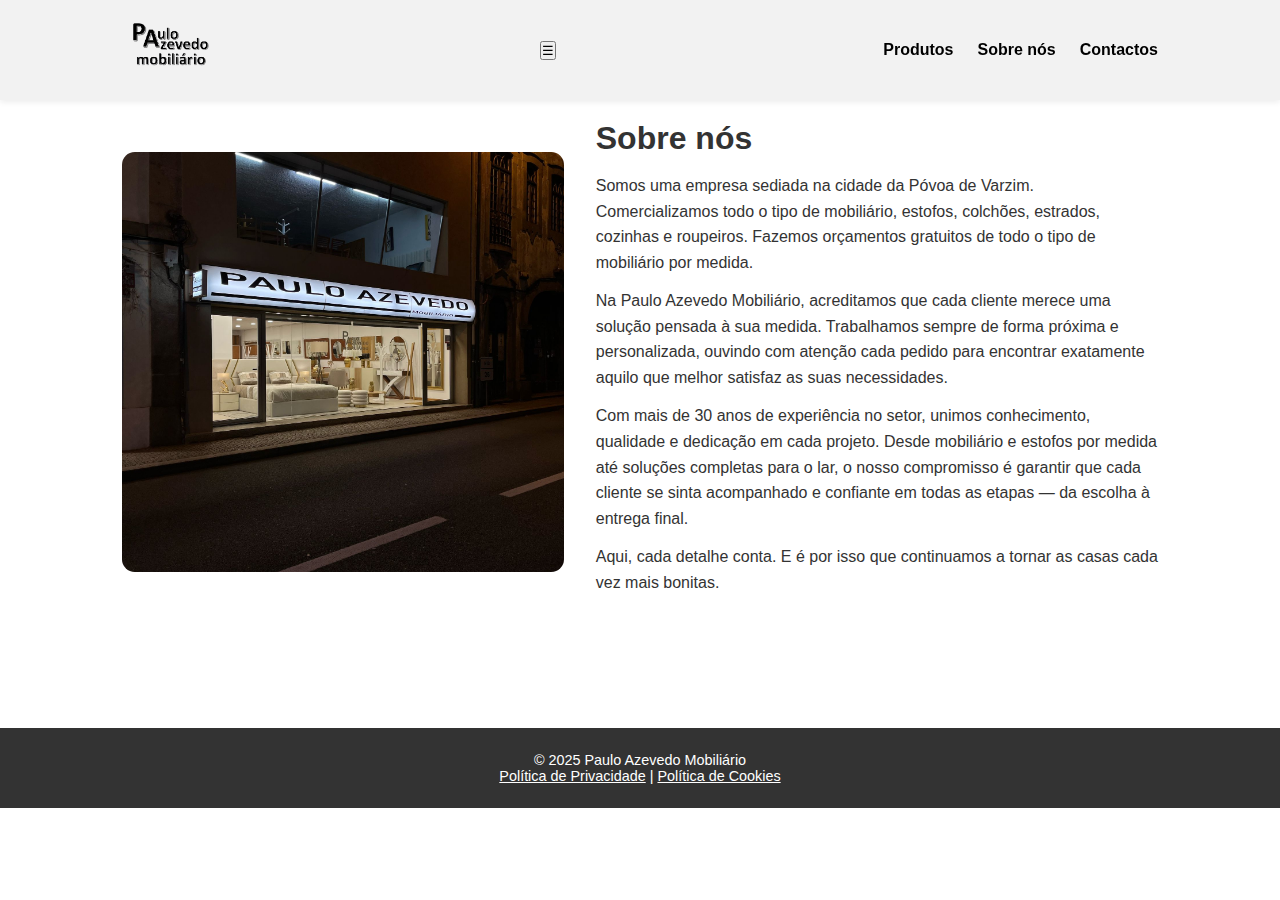
<file: about.html>
<!DOCTYPE html>
<html lang="pt">

<head>
  <meta charset="UTF-8">
  <meta name="viewport" content="width=device-width, initial-scale=1.0">
  <title>Sobre nós | Paulo Azevedo Mobiliário</title>
  <link rel="stylesheet" href="style.css">
  <link rel="icon" type="image/png" href="logoicon.png">
</head>

<body>
  <header>
    <nav class="navbar">
      <h1 class="logo">
        <a href="index.html">
          <img src="images/Logo.png" alt="Paulo Azevedo Mobiliário" class="logo-img">
        </a>
      </h1>
      <button class="nav-toggle" aria-label="Abrir menu">
        ☰
      </button>

      <ul class="nav-links">
        <li><a href="products.html">Produtos</a></li>
        <li><a href="about.html">Sobre nós</a></li>
        <li><a href="contacts.html">Contactos</a></li>
      </ul>
    </nav>
  </header>

  <main class="sobre-page">
    <section class="sobre-layout">
      <div class="sobre-imagem">
        <img src="images/antigas/loja de lado.jpg" alt="Interior da loja Paulo Azevedo Mobiliário">
      </div>

      <div class="sobre-texto">
        <h2>Sobre nós</h2>
        <p>
          Somos uma empresa sediada na cidade da Póvoa de Varzim.
          Comercializamos todo o tipo de mobiliário, estofos, colchões, estrados, cozinhas e roupeiros.
          Fazemos orçamentos gratuitos de todo o tipo de mobiliário por medida.
        </p>
        <p>
          Na Paulo Azevedo Mobiliário, acreditamos que cada cliente merece uma solução pensada à sua medida.
          Trabalhamos sempre de forma próxima e personalizada, ouvindo com atenção cada pedido para encontrar
          exatamente aquilo que melhor satisfaz as suas necessidades.
        </p>

        <p>
          Com mais de 30 anos de experiência no setor, unimos conhecimento, qualidade e dedicação em cada projeto.
          Desde mobiliário e estofos por medida até soluções completas para o lar, o nosso compromisso é garantir
          que cada cliente se sinta acompanhado e confiante em todas as etapas — da escolha à entrega final.
        </p>

        <p>
          Aqui, cada detalhe conta. E é por isso que continuamos a tornar as casas cada vez mais bonitas.
        </p>
      </div>
    </section>
  </main>

  <footer>
  <p>&copy; 2025 Paulo Azevedo Mobiliário</p>
  <p>
    <a href="privacidade.html" style="color:#fff;">Política de Privacidade</a> |
    <a href="cookies.html" style="color:#fff;">Política de Cookies</a>
  </p>
</footer>


  <!-- Toggles the mobile navigation menu -->
  <script>
    function setupMobileMenu() {
      const toggle = document.querySelector('.nav-toggle');
      const navLinks = document.querySelector('.nav-links');
      if (!toggle || !navLinks) return;

      toggle.addEventListener('click', () => {
        navLinks.classList.toggle('open');
      });
    }

    window.addEventListener('load', () => {
      setupMobileMenu();
    });
  </script>

</body>

</html>
</file>
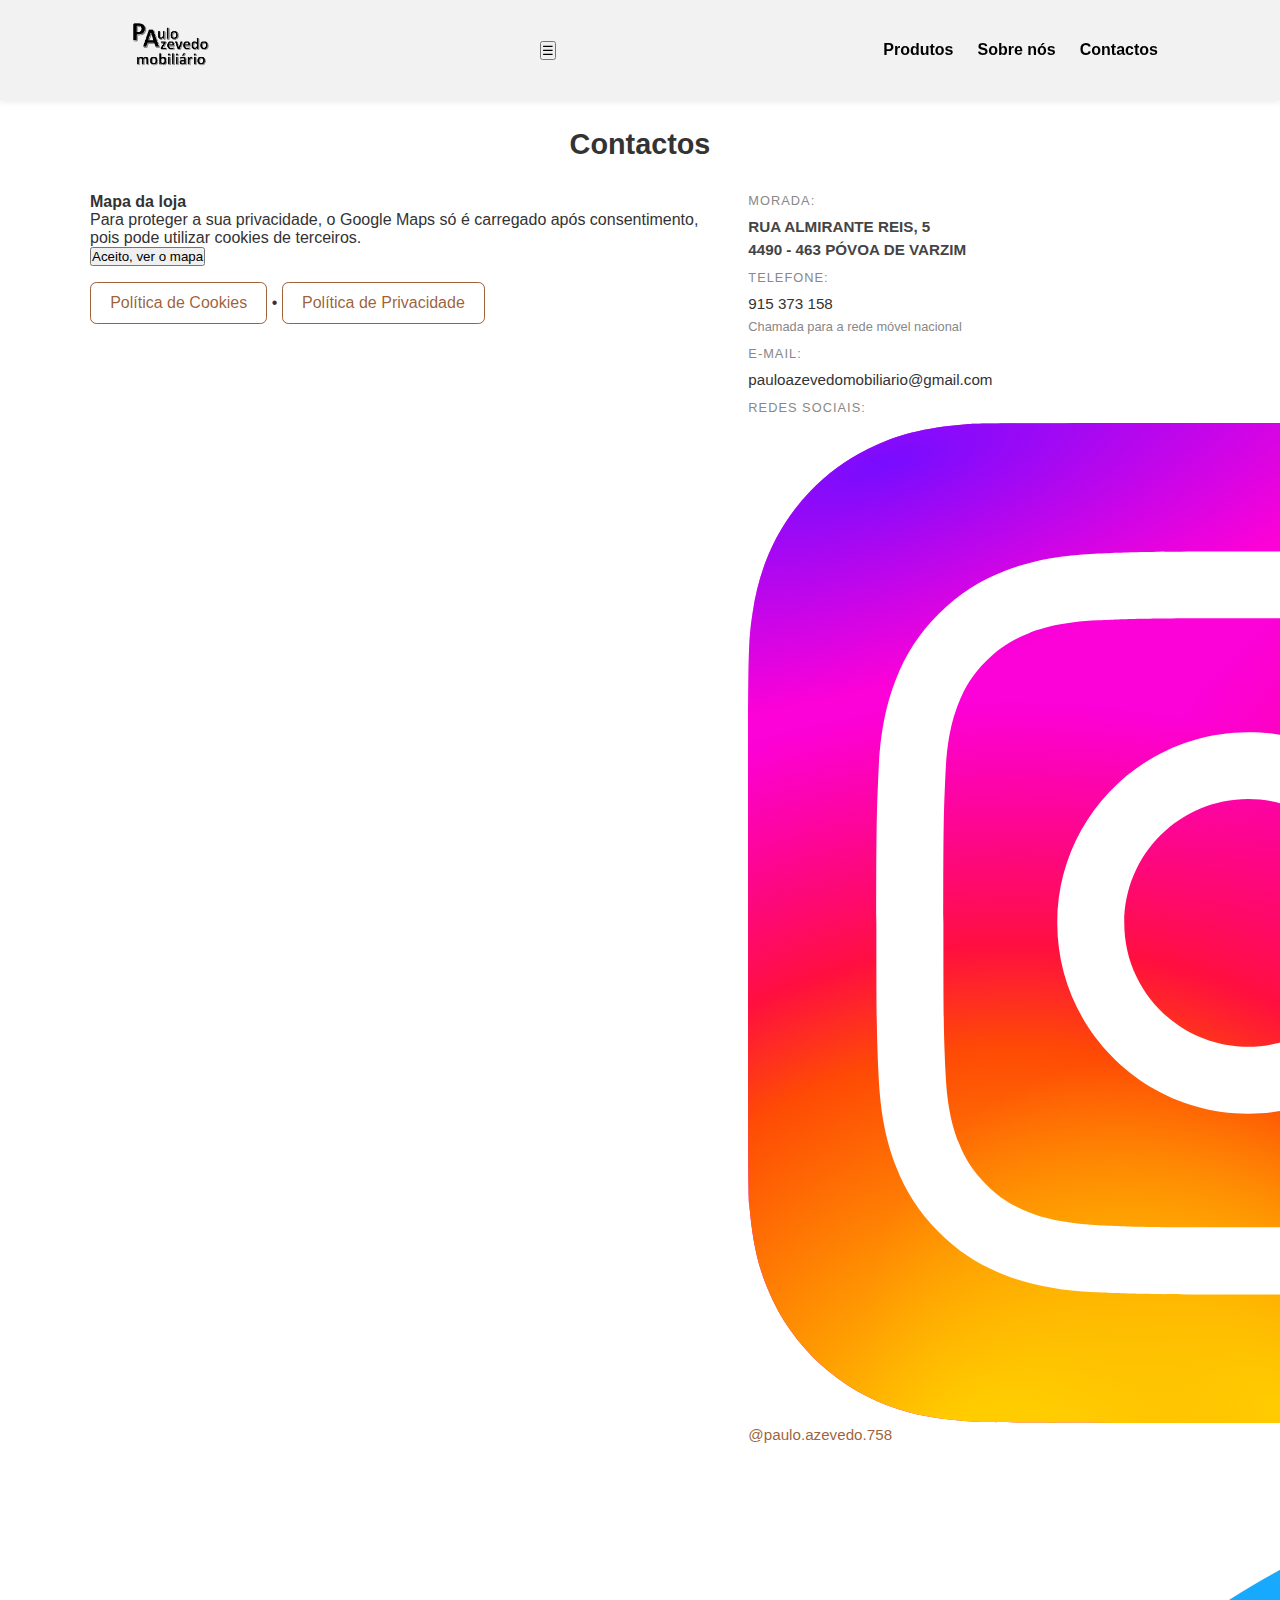
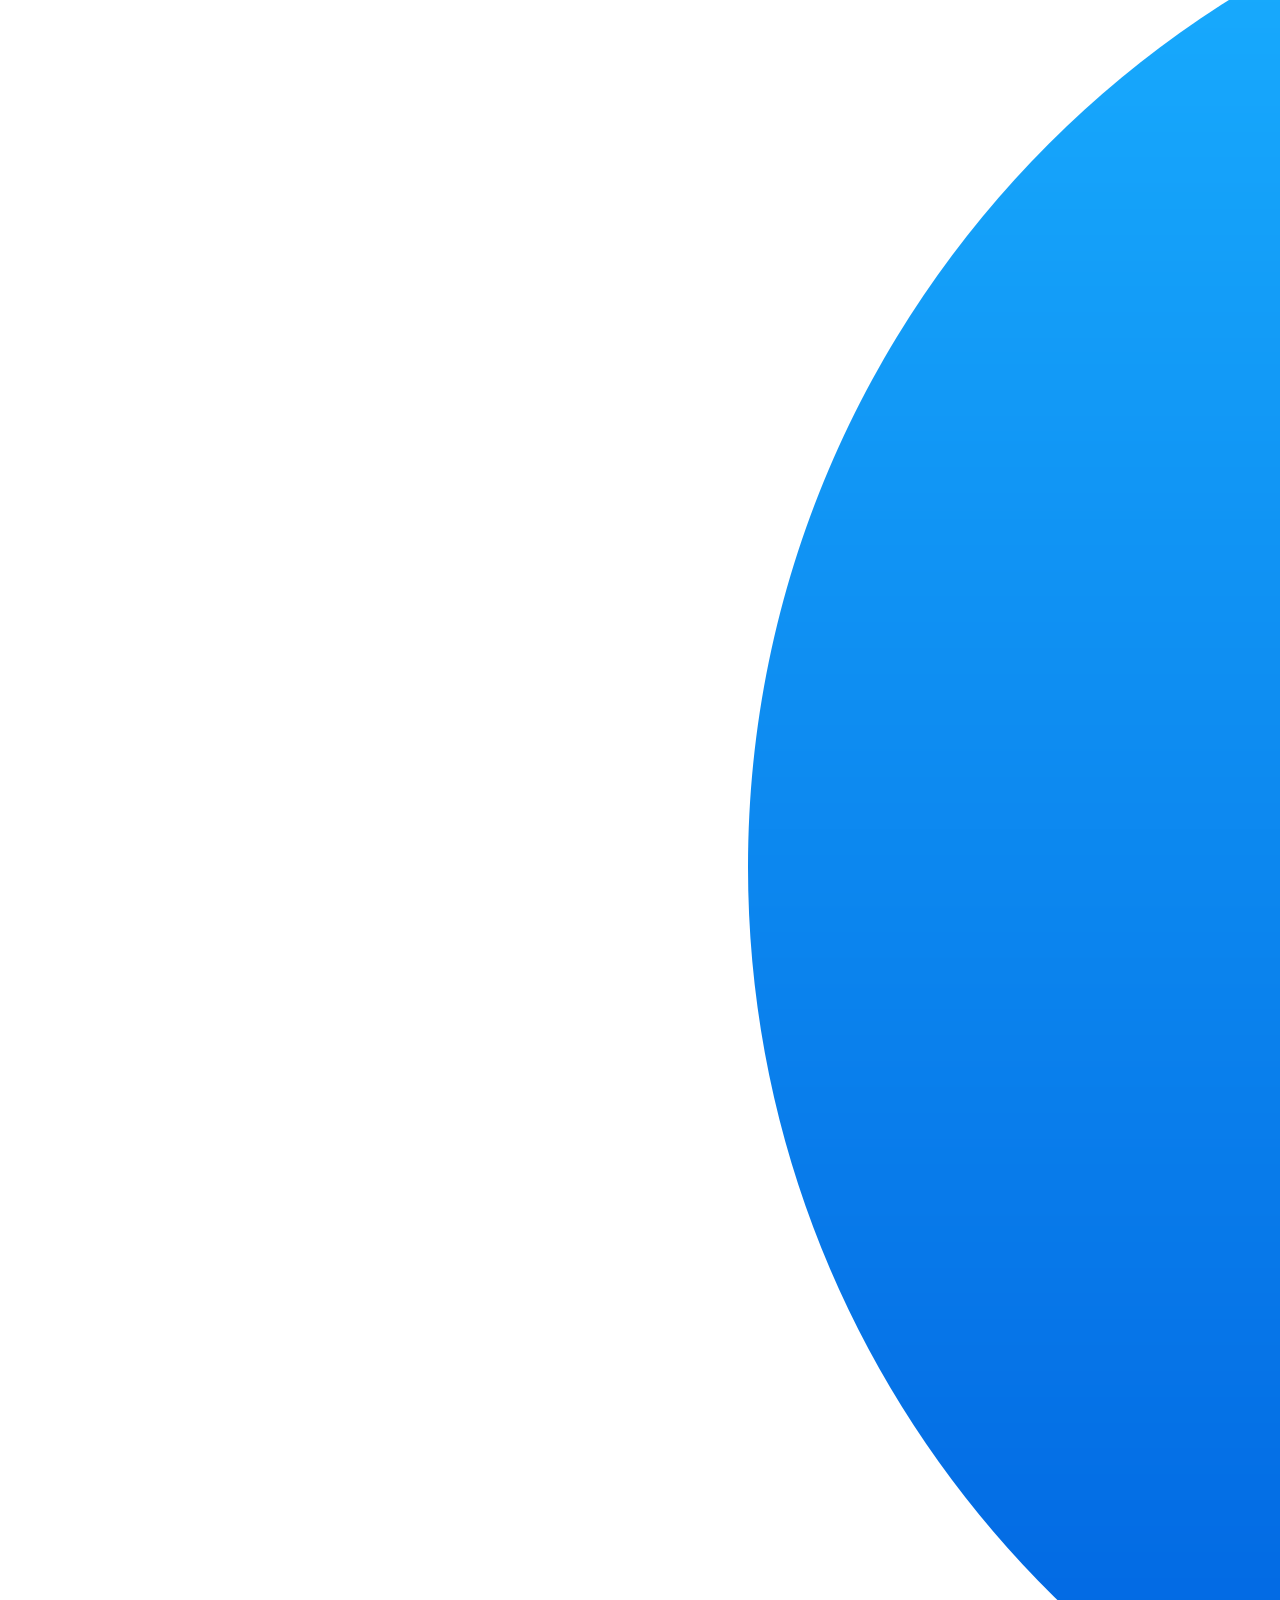
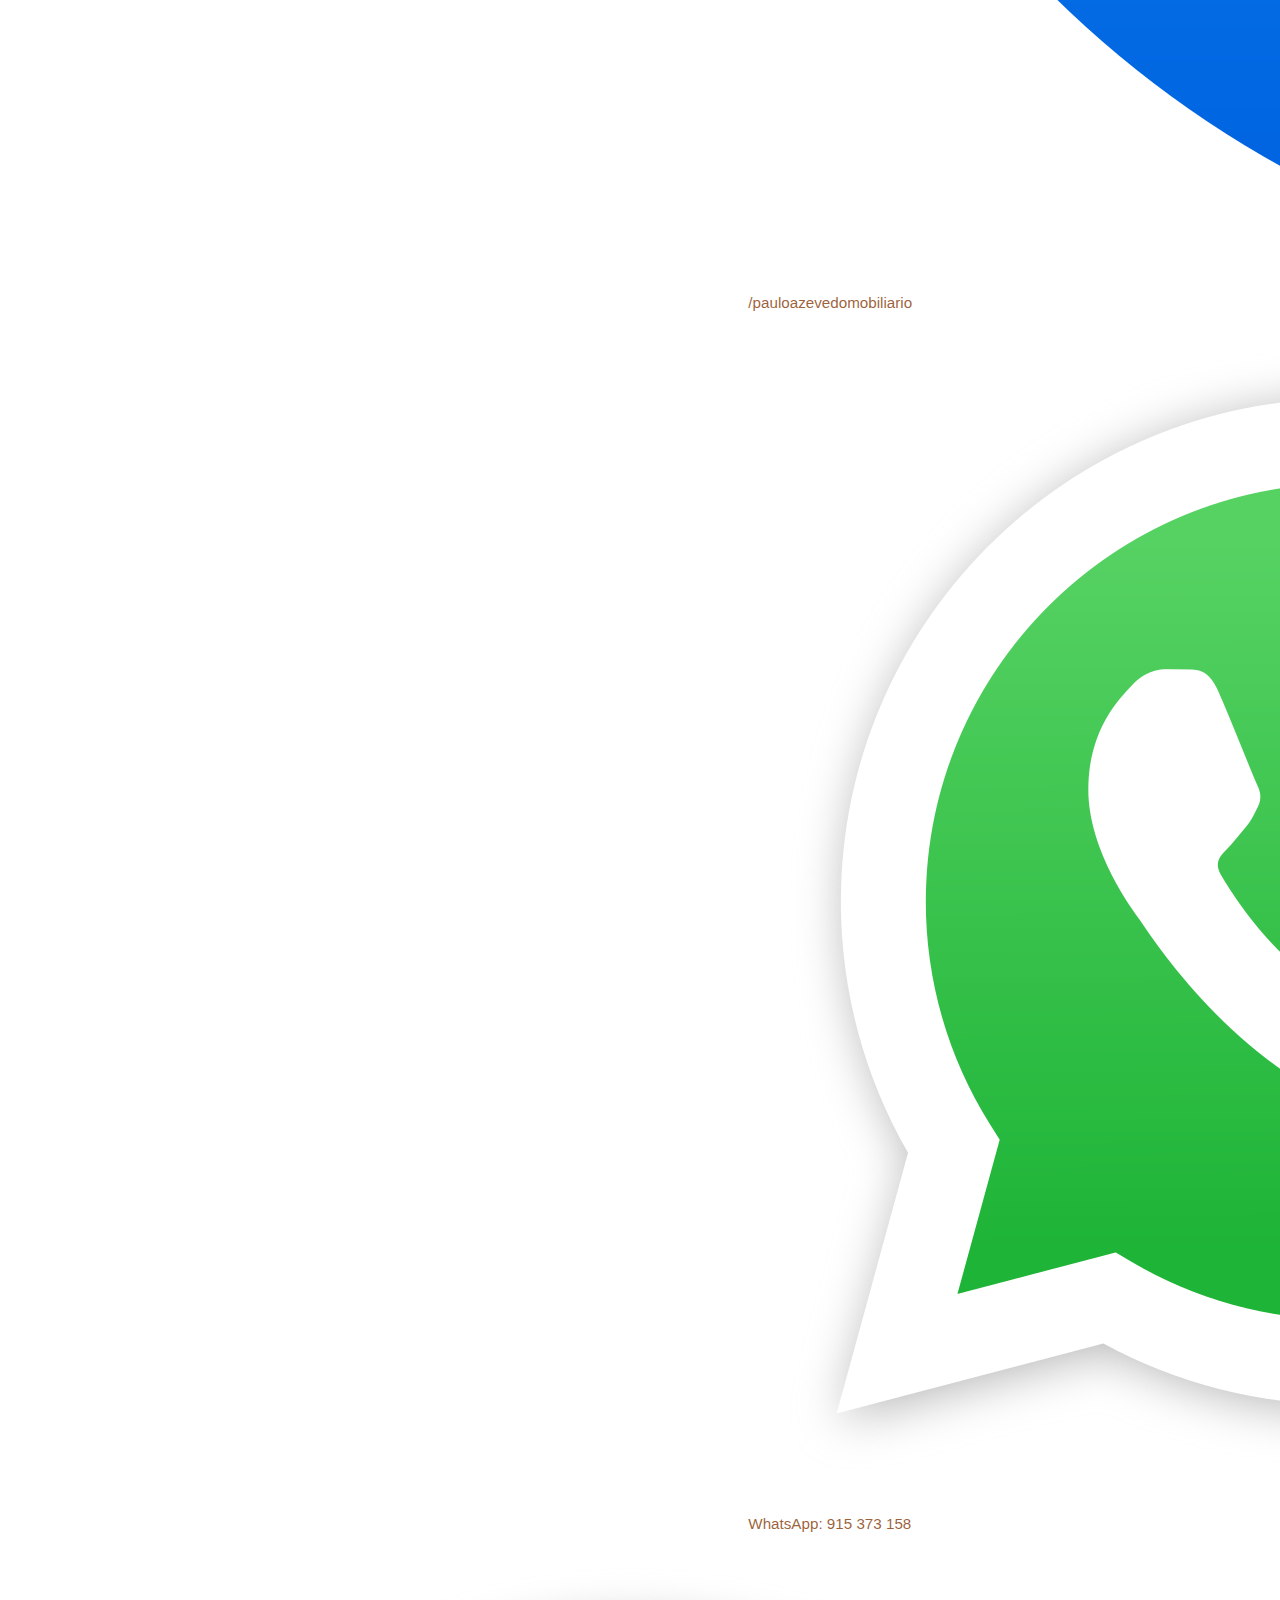
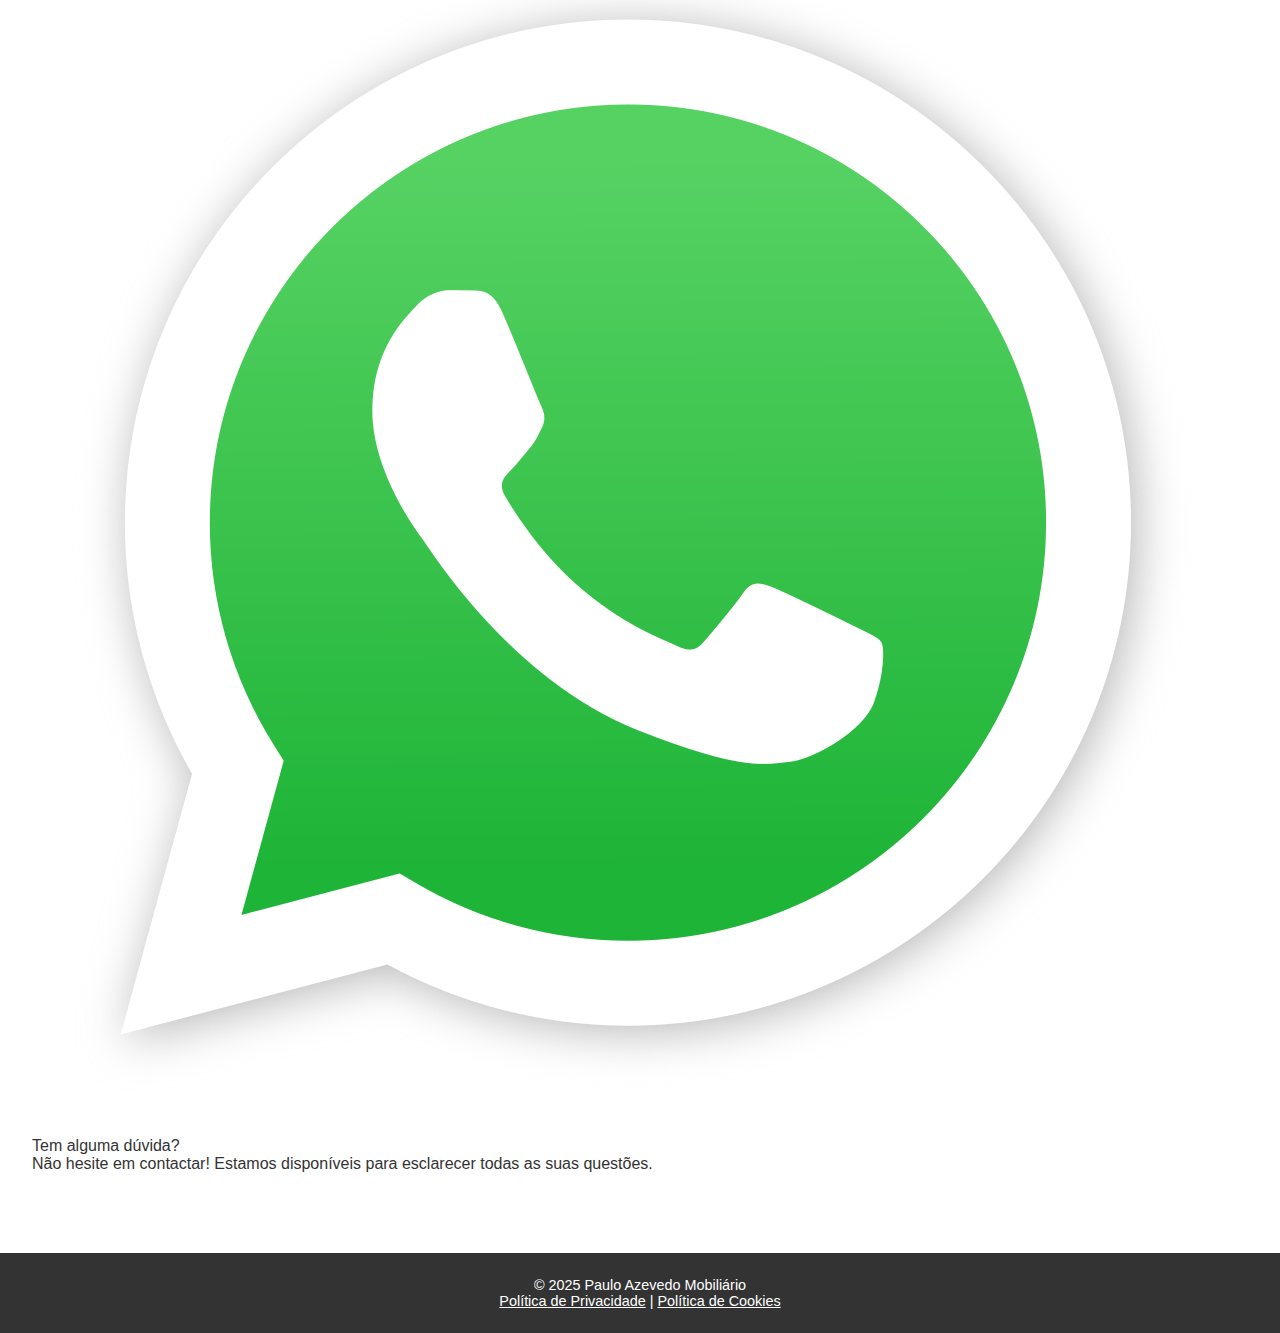
<file: contacts.html>
<!DOCTYPE html>
<html lang="pt">

<head>
  <meta charset="UTF-8">
  <meta name="viewport" content="width=device-width, initial-scale=1.0">
  <title>Contactos | Paulo Azevedo Mobiliário</title>
  <link rel="stylesheet" href="style.css">
  <link rel="icon" type="image/png" href="logoicon.png">
</head>

<body>
  <header>
    <nav class="navbar">
      <h1 class="logo">
        <a href="index.html">
          <img src="images/Logo.png" alt="Paulo Azevedo Mobiliário" class="logo-img">
        </a>
      </h1>
      <button class="nav-toggle" aria-label="Abrir menu">
        ☰
      </button>

      <ul class="nav-links">
        <li><a href="products.html">Produtos</a></li>
        <li><a href="about.html">Sobre nós</a></li>
        <li><a href="contacts.html">Contactos</a></li>
      </ul>
    </nav>
  </header>

  <section id="contactos" class="contactos">
    <h3>Contactos</h3>

    <div class="contactos-grid">

      <div class="contactos-mapa">
  <!-- Placeholder (mostra antes do consentimento) -->
  <div id="map-consent" class="map-placeholder">
    <div class="map-placeholder-inner">
      <h4>Mapa da loja</h4>
      <p>
        Para proteger a sua privacidade, o Google Maps só é carregado após consentimento,
        pois pode utilizar cookies de terceiros.
      </p>

      <button type="button" class="map-accept-btn" onclick="acceptMapCookies()">
        Aceito, ver o mapa
      </button>

      <div class="map-links">
        <a href="cookies.html">Política de Cookies</a>
        <span>•</span>
        <a href="privacidade.html">Política de Privacidade</a>
      </div>
    </div>
  </div>

  <div id="map-container" class="map-frame" style="display:none;"></div>
</div>



        <div class="contactos-info">
          <p class="contactos-label">Morada:</p>
          <p class="contactos-valor">
            <strong>RUA ALMIRANTE REIS, 5</strong><br>
            <strong>4490 - 463 PÓVOA DE VARZIM</strong>
          </p>

          <p class="contactos-label">Telefone:</p>
          <p class="contactos-valor">
            <a href="tel:351915373158">915 373 158</a><br>
            <span class="contactos-nota">Chamada para a rede móvel nacional</span>
          </p>

          <p class="contactos-label">E-mail:</p>
          <p class="contactos-valor">
            <a href="mailto:pauloazevedomobiliario@gmail.com">
              pauloazevedomobiliario@gmail.com
            </a>
          </p>

          <p class="contactos-label">Redes sociais:</p>

          <div class="contactos-socials">
            <a href="https://www.instagram.com/paulo.azevedo.758/" target="_blank" class="contact-social-link">
              <span class="contact-social-icon">
                <img src="images/Instagram.svg" alt="Instagram">
              </span>
              <span class="contact-social-text">@paulo.azevedo.758</span>
            </a>

            <a href="https://www.facebook.com/pauloazevedomobiliario/" target="_blank" class="contact-social-link">
              <span class="contact-social-icon">
                <img src="images/facebook.webp" alt="Facebook">
              </span>
              <span class="contact-social-text">/pauloazevedomobiliario</span>
            </a>

            <a href="https://wa.me/351915373158" target="_blank" class="contact-social-link">
              <span class="contact-social-icon">
                <img src="images/WhatsApp.png" alt="WhatsApp">
              </span>
              <span class="contact-social-text">WhatsApp: 915 373 158</span>
            </a>
          </div>
        </div>

      </div>

      <div class="contact-highlight">
        <div class="contact-highlight-icon">
          <img src="images/WhatsApp.png" alt="WhatsApp">
        </div>
        <div class="contact-highlight-text">
          <p class="contact-highlight-title">Tem alguma dúvida?</p>
          <p>Não hesite em contactar! Estamos disponíveis para esclarecer todas as suas questões.</p>
        </div>
      </div>
  </section>

  <footer>
    <p>&copy; 2025 Paulo Azevedo Mobiliário</p>
    <p>
      <a href="privacidade.html" style="color:#fff;">Política de Privacidade</a> |
      <a href="cookies.html" style="color:#fff;">Política de Cookies</a>
    </p>
  </footer>


  <!-- Toggles the mobile navigation menu -->
  <script>
    function setupMobileMenu() {
      const toggle = document.querySelector('.nav-toggle');
      const navLinks = document.querySelector('.nav-links');
      if (!toggle || !navLinks) return;

      toggle.addEventListener('click', () => {
        navLinks.classList.toggle('open');
      });
    }

    window.addEventListener('load', () => {
      setupMobileMenu();
    });
  </script>

  <script>
  const MAP_CONSENT_KEY = "pam_map_consent_v1";

  function buildMapsIframe() {
    const iframe = document.createElement("iframe");
    iframe.src = "https://www.google.com/maps/embed?pb=!1m18!1m12!1m3!1d2993.7866740195836!2d-8.762019025093878!3d41.378719296534555!2m3!1f0!2f0!3f0!3m2!1i1024!2i768!4f13.1!3m3!1m2!1s0xd24468f8eae7b3b%3A0x39d71751914f5325!2sPaulo%20Azevedo%20Mobili%C3%A1rio!5e0!3m2!1spt-PT!2spt!4v1763426293566!5m2!1spt-PT!2spt";
    iframe.width = "100%";
    iframe.height = "350";
    iframe.style.border = "0";
    iframe.loading = "lazy";
    iframe.referrerPolicy = "no-referrer-when-downgrade";
    iframe.allowFullscreen = true;
    return iframe;
  }

  function loadMap() {
    const container = document.getElementById("map-container");
    const consentBox = document.getElementById("map-consent");
    if (!container || !consentBox) return;

    if (container.childElementCount === 0) {
      container.appendChild(buildMapsIframe());
    }
    container.style.display = "block";
    consentBox.style.display = "none";
  }

  function acceptMapCookies() {
    try { localStorage.setItem(MAP_CONSENT_KEY, "1"); } catch (e) {}
    loadMap();
  }

  function hasMapConsent() {
    try { return localStorage.getItem(MAP_CONSENT_KEY) === "1"; } catch (e) { return false; }
  }

  window.addEventListener("load", () => {
    if (hasMapConsent()) loadMap();
  });
</script>



</body>

</html>
</file>
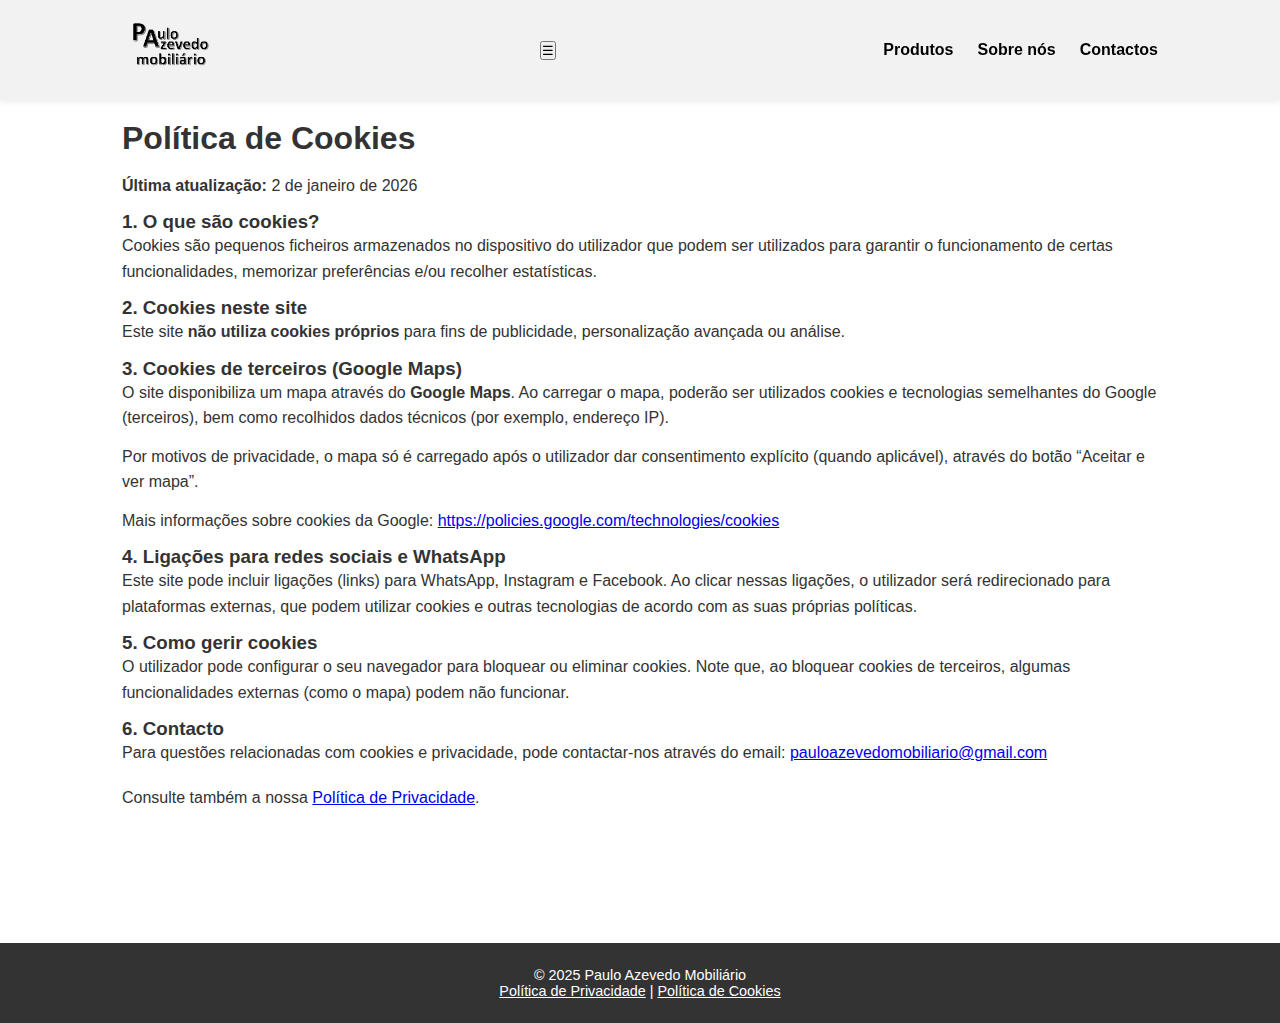
<file: cookies.html>
<!DOCTYPE html>
<html lang="pt">
<head>
  <meta charset="UTF-8" />
  <meta name="viewport" content="width=device-width, initial-scale=1.0" />
  <title>Política de Cookies | Paulo Azevedo Mobiliário</title>
  <link rel="stylesheet" href="style.css" />
  <link rel="icon" type="image/png" href="logoicon.png" />
</head>

<body>
  <header>
    <nav class="navbar">
      <h1 class="logo">
        <a href="index.html">
          <img src="images/Logo.png" alt="Paulo Azevedo Mobiliário" class="logo-img" />
        </a>
      </h1>

      <button class="nav-toggle" aria-label="Abrir menu">☰</button>

      <ul class="nav-links">
        <li><a href="products.html">Produtos</a></li>
        <li><a href="about.html">Sobre nós</a></li>
        <li><a href="contacts.html">Contactos</a></li>
      </ul>
    </nav>
  </header>

  <main class="sobre-page">
    <section class="sobre-layout" style="grid-template-columns: 1fr;">
      <div class="sobre-texto">
        <h2>Política de Cookies</h2>

        <p><strong>Última atualização:</strong> 2 de janeiro de 2026</p>

        <h3>1. O que são cookies?</h3>
        <p>
          Cookies são pequenos ficheiros armazenados no dispositivo do utilizador que podem ser utilizados
          para garantir o funcionamento de certas funcionalidades, memorizar preferências e/ou recolher estatísticas.
        </p>

        <h3>2. Cookies neste site</h3>
        <p>
          Este site <strong>não utiliza cookies próprios</strong> para fins de publicidade, personalização avançada ou análise.
        </p>

        <h3>3. Cookies de terceiros (Google Maps)</h3>
        <p>
          O site disponibiliza um mapa através do <strong>Google Maps</strong>. Ao carregar o mapa, poderão ser utilizados
          cookies e tecnologias semelhantes do Google (terceiros), bem como recolhidos dados técnicos (por exemplo, endereço IP).
        </p>

        <p>
          Por motivos de privacidade, o mapa só é carregado após o utilizador dar consentimento explícito (quando aplicável),
          através do botão “Aceitar e ver mapa”.
        </p>

        <p>
          Mais informações sobre cookies da Google:
          <a href="https://policies.google.com/technologies/cookies" target="_blank" rel="noopener">
            https://policies.google.com/technologies/cookies
          </a>
        </p>

        <h3>4. Ligações para redes sociais e WhatsApp</h3>
        <p>
          Este site pode incluir ligações (links) para WhatsApp, Instagram e Facebook.
          Ao clicar nessas ligações, o utilizador será redirecionado para plataformas externas, que podem utilizar cookies
          e outras tecnologias de acordo com as suas próprias políticas.
        </p>

        <h3>5. Como gerir cookies</h3>
        <p>
          O utilizador pode configurar o seu navegador para bloquear ou eliminar cookies. Note que, ao bloquear cookies de terceiros,
          algumas funcionalidades externas (como o mapa) podem não funcionar.
        </p>

        <h3>6. Contacto</h3>
        <p>
          Para questões relacionadas com cookies e privacidade, pode contactar-nos através do email:
          <a href="mailto:pauloazevedomobiliario@gmail.com">pauloazevedomobiliario@gmail.com</a>
        </p>

        <p style="margin-top: 1.2rem;">
          Consulte também a nossa <a href="privacidade.html">Política de Privacidade</a>.
        </p>
      </div>
    </section>
  </main>

  <footer>
    <p>&copy; 2025 Paulo Azevedo Mobiliário</p>
    <p>
      <a href="privacidade.html" style="color:#fff;">Política de Privacidade</a> |
      <a href="cookies.html" style="color:#fff;">Política de Cookies</a>
    </p>
  </footer>

  <script>
    function setupMobileMenu() {
      const toggle = document.querySelector('.nav-toggle');
      const navLinks = document.querySelector('.nav-links');
      if (!toggle || !navLinks) return;

      toggle.addEventListener('click', () => {
        navLinks.classList.toggle('open');
      });
    }

    window.addEventListener('load', () => {
      setupMobileMenu();
    });
  </script>
</body>
</html>
</file>
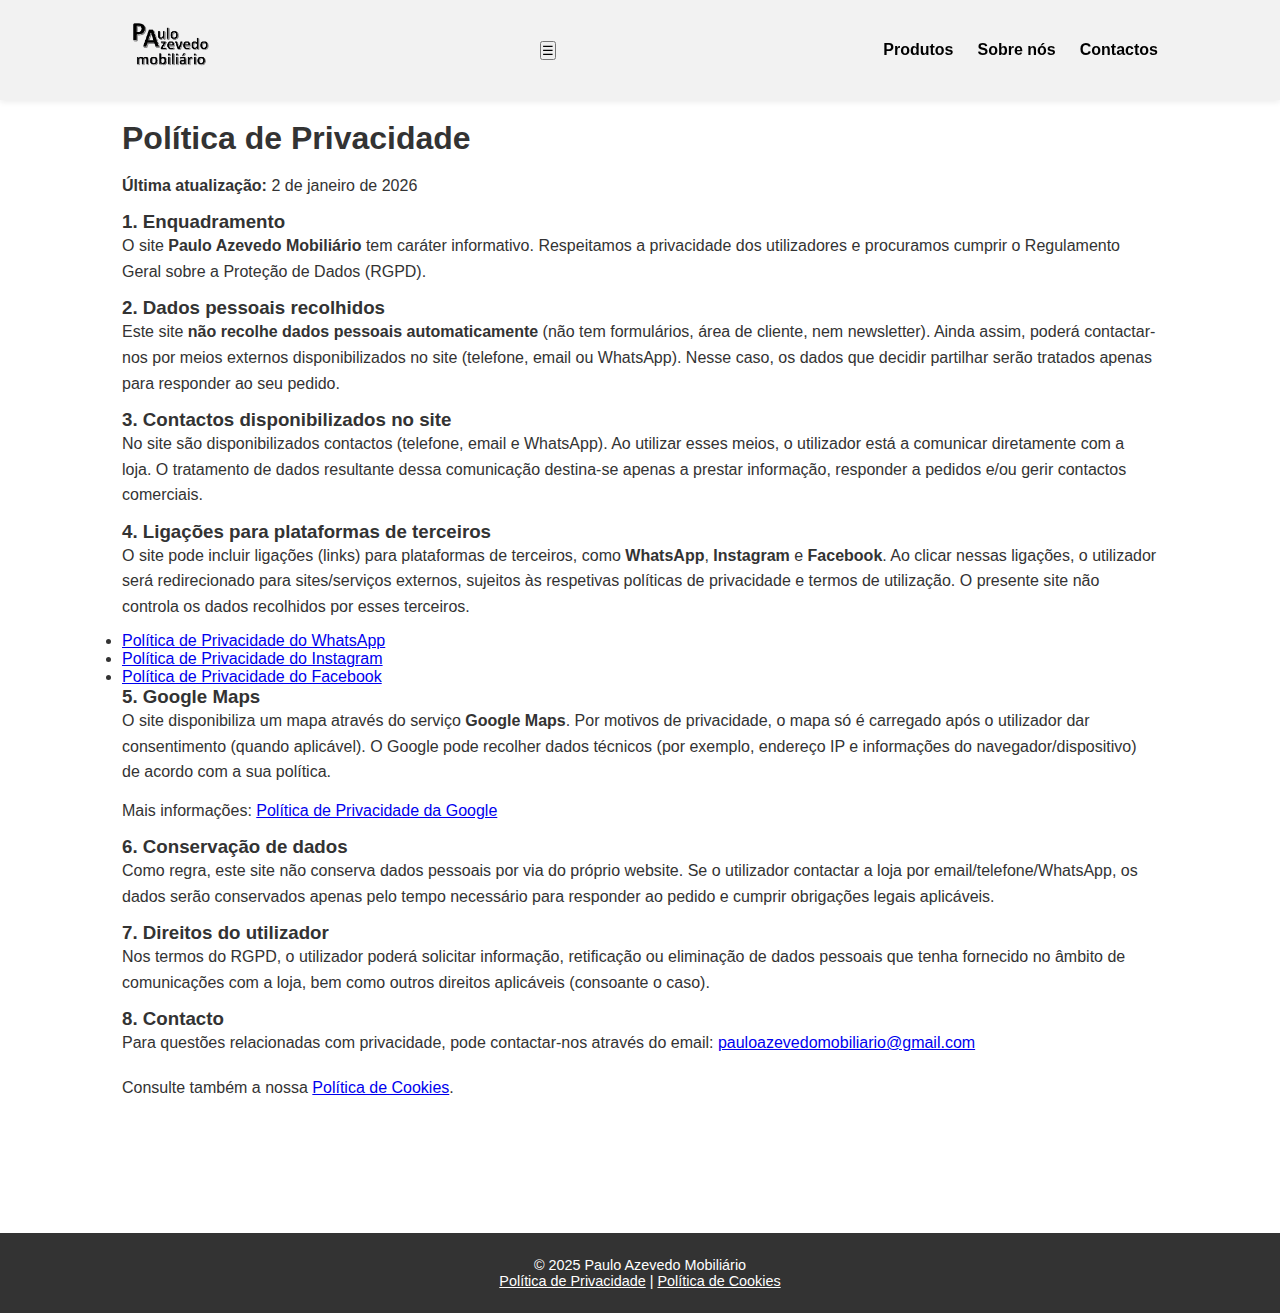
<file: privacidade.html>
<!DOCTYPE html>
<html lang="pt">
<head>
  <meta charset="UTF-8" />
  <meta name="viewport" content="width=device-width, initial-scale=1.0" />
  <title>Política de Privacidade | Paulo Azevedo Mobiliário</title>
  <link rel="stylesheet" href="style.css" />
  <link rel="icon" type="image/png" href="logoicon.png" />
</head>

<body>
  <header>
    <nav class="navbar">
      <h1 class="logo">
        <a href="index.html">
          <img src="images/Logo.png" alt="Paulo Azevedo Mobiliário" class="logo-img" />
        </a>
      </h1>

      <button class="nav-toggle" aria-label="Abrir menu">☰</button>

      <ul class="nav-links">
        <li><a href="products.html">Produtos</a></li>
        <li><a href="about.html">Sobre nós</a></li>
        <li><a href="contacts.html">Contactos</a></li>
      </ul>
    </nav>
  </header>

  <main class="sobre-page">
    <section class="sobre-layout" style="grid-template-columns: 1fr;">
      <div class="sobre-texto">
        <h2>Política de Privacidade</h2>

        <p><strong>Última atualização:</strong> 2 de janeiro de 2026</p>

        <h3>1. Enquadramento</h3>
        <p>
          O site <strong>Paulo Azevedo Mobiliário</strong> tem caráter informativo.
          Respeitamos a privacidade dos utilizadores e procuramos cumprir o Regulamento Geral sobre a Proteção de Dados (RGPD).
        </p>

        <h3>2. Dados pessoais recolhidos</h3>
        <p>
          Este site <strong>não recolhe dados pessoais automaticamente</strong> (não tem formulários, área de cliente, nem newsletter).
          Ainda assim, poderá contactar-nos por meios externos disponibilizados no site (telefone, email ou WhatsApp).
          Nesse caso, os dados que decidir partilhar serão tratados apenas para responder ao seu pedido.
        </p>

        <h3>3. Contactos disponibilizados no site</h3>
        <p>
          No site são disponibilizados contactos (telefone, email e WhatsApp). Ao utilizar esses meios, o utilizador
          está a comunicar diretamente com a loja. O tratamento de dados resultante dessa comunicação destina-se apenas
          a prestar informação, responder a pedidos e/ou gerir contactos comerciais.
        </p>

        <h3>4. Ligações para plataformas de terceiros</h3>
        <p>
          O site pode incluir ligações (links) para plataformas de terceiros, como <strong>WhatsApp</strong>, <strong>Instagram</strong> e <strong>Facebook</strong>.
          Ao clicar nessas ligações, o utilizador será redirecionado para sites/serviços externos, sujeitos às respetivas
          políticas de privacidade e termos de utilização. O presente site não controla os dados recolhidos por esses terceiros.
        </p>

        <ul>
          <li>
            <a href="https://www.whatsapp.com/legal/privacy-policy" target="_blank" rel="noopener">
              Política de Privacidade do WhatsApp
            </a>
          </li>
          <li>
            <a href="https://privacycenter.instagram.com/policy" target="_blank" rel="noopener">
              Política de Privacidade do Instagram
            </a>
          </li>
          <li>
            <a href="https://www.facebook.com/privacy/policy" target="_blank" rel="noopener">
              Política de Privacidade do Facebook
            </a>
          </li>
        </ul>

        <h3>5. Google Maps</h3>
        <p>
          O site disponibiliza um mapa através do serviço <strong>Google Maps</strong>. Por motivos de privacidade,
          o mapa só é carregado após o utilizador dar consentimento (quando aplicável). O Google pode recolher dados técnicos
          (por exemplo, endereço IP e informações do navegador/dispositivo) de acordo com a sua política.
        </p>

        <p>
          Mais informações:
          <a href="https://policies.google.com/privacy" target="_blank" rel="noopener">
            Política de Privacidade da Google
          </a>
        </p>

        <h3>6. Conservação de dados</h3>
        <p>
          Como regra, este site não conserva dados pessoais por via do próprio website.
          Se o utilizador contactar a loja por email/telefone/WhatsApp, os dados serão conservados apenas pelo tempo necessário
          para responder ao pedido e cumprir obrigações legais aplicáveis.
        </p>

        <h3>7. Direitos do utilizador</h3>
        <p>
          Nos termos do RGPD, o utilizador poderá solicitar informação, retificação ou eliminação de dados pessoais que tenha fornecido
          no âmbito de comunicações com a loja, bem como outros direitos aplicáveis (consoante o caso).
        </p>

        <h3>8. Contacto</h3>
        <p>
          Para questões relacionadas com privacidade, pode contactar-nos através do email:
          <a href="mailto:pauloazevedomobiliario@gmail.com">pauloazevedomobiliario@gmail.com</a>
        </p>

        <p style="margin-top: 1.2rem;">
          Consulte também a nossa <a href="cookies.html">Política de Cookies</a>.
        </p>
      </div>
    </section>
  </main>

  <footer>
    <p>&copy; 2025 Paulo Azevedo Mobiliário</p>
    <p>
      <a href="privacidade.html" style="color:#fff;">Política de Privacidade</a> |
      <a href="cookies.html" style="color:#fff;">Política de Cookies</a>
    </p>
  </footer>

  <script>
    function setupMobileMenu() {
      const toggle = document.querySelector('.nav-toggle');
      const navLinks = document.querySelector('.nav-links');
      if (!toggle || !navLinks) return;

      toggle.addEventListener('click', () => {
        navLinks.classList.toggle('open');
      });
    }

    window.addEventListener('load', () => {
      setupMobileMenu();
    });
  </script>
</body>
</html>
</file>
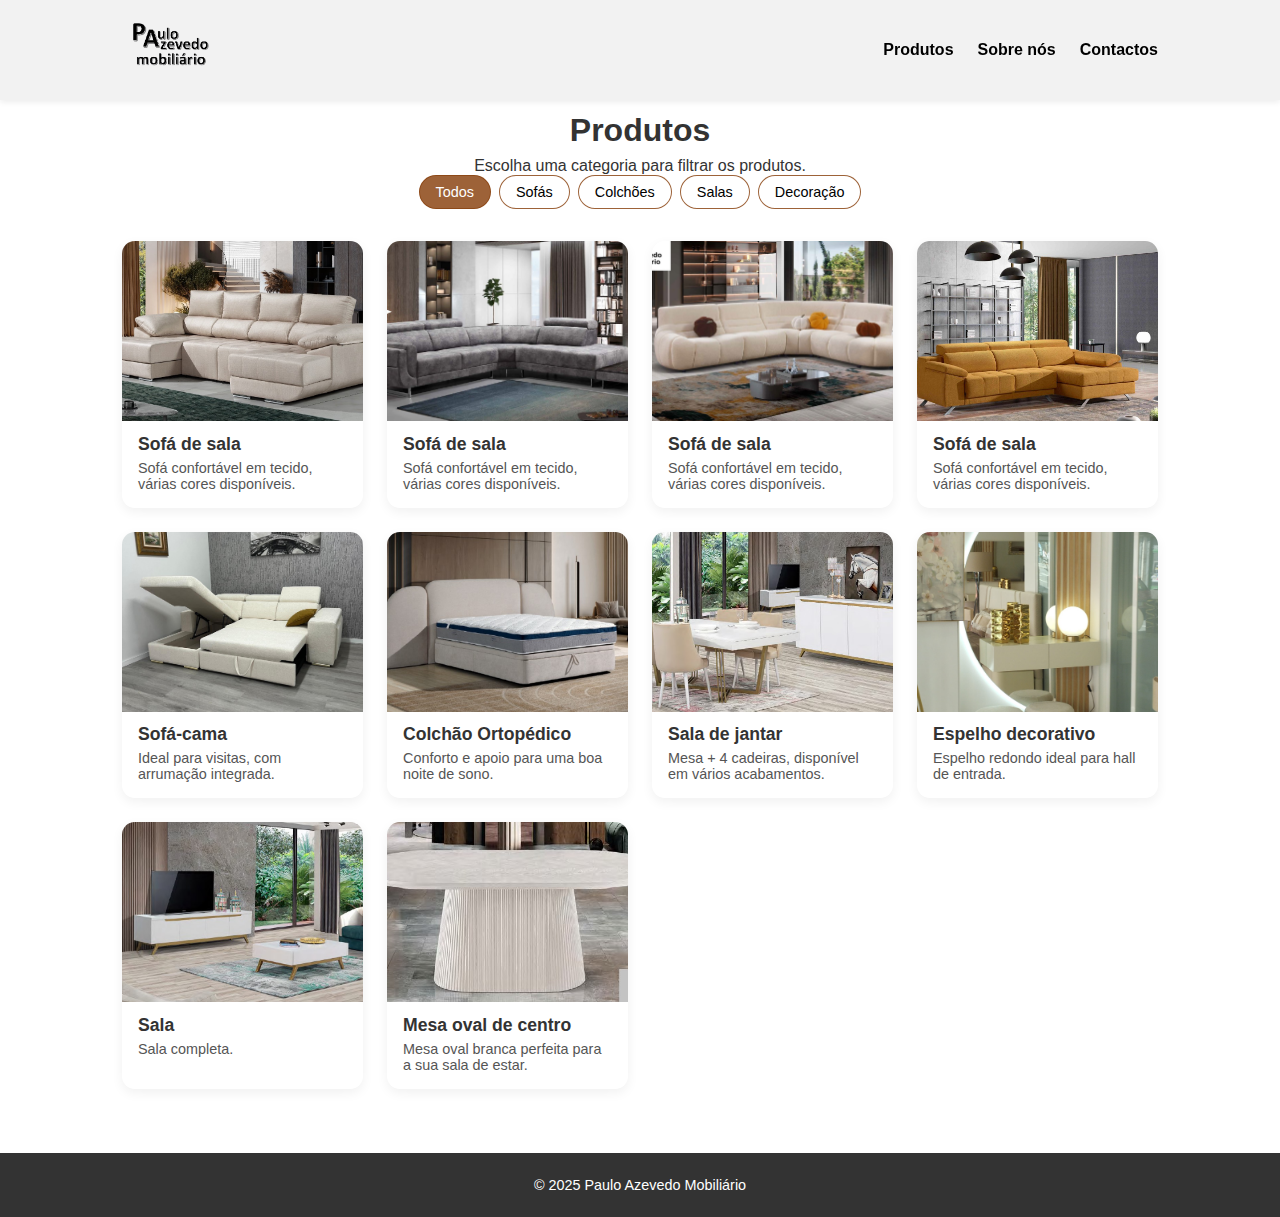
<file: Produtos.html>
<!DOCTYPE html>
<html lang="pt">
<head>
  <meta charset="UTF-8">
  <meta name="viewport" content="width=device-width, initial-scale=1.0">
  <title>Paulo Azevedo Mobiliário</title>
  <link rel="stylesheet" href="style.css">
  <link rel="icon" type="image/png" href="logoicon.png">
</head>
<body>
  <header>
    <nav class="navbar">
      <h1 class="logo">
        <a href="index.html">
        <img src="imagens/Logo.png" alt="Paulo Azevedo Mobiliário" class="logo-img">
      </a>
      </h1>

      <ul class="nav-links">
        <li><a href="produtos.html">Produtos</a></li>
        <li><a href="Página principal.html/sobre">Sobre nós</a></li>
        <li><a href="Página principal.html/contactos">Contactos</a></li>
      </ul>
</nav>
  </header>

  <main class="produtos-page">
    <section class="produtos-header">
      <h2>Produtos</h2>
      <p>Escolha uma categoria para filtrar os produtos.</p>

      <div class="filtros">
        <button class="filtro-btn active" data-filter="all">Todos</button>
        <button class="filtro-btn" data-filter="sofas">Sofás</button>
        <button class="filtro-btn" data-filter="colchoes">Colchões</button>
        <button class="filtro-btn" data-filter="salas">Salas</button>
        <button class="filtro-btn" data-filter="decoracao">Decoração</button>
      </div>
    </section>

    <section class="produtos-grid-page">
      <article class="produto-card" data-category="sofas">
        <img src="imagens/sofá branco.jpg" alt="Sofá de 3 lugares">
        <h3>Sofá de sala</h3>
        <p>Sofá confortável em tecido, várias cores disponíveis.</p>
      </article>

      <article class="produto-card" data-category="sofas">
        <img src="imagens/sofa1.jpg" alt="Sofá de 3 lugares">
        <h3>Sofá de sala</h3>
        <p>Sofá confortável em tecido, várias cores disponíveis.</p>
      </article>

      <article class="produto-card" data-category="sofas">
        <img src="imagens/sofa2.jpg" alt="Sofá de 3 lugares">
        <h3>Sofá de sala</h3>
        <p>Sofá confortável em tecido, várias cores disponíveis.</p>
      </article>

      <article class="produto-card" data-category="sofas">
        <img src="imagens/sofa4.jpg" alt="Sofá de 3 lugares">
        <h3>Sofá de sala</h3>
        <p>Sofá confortável em tecido, várias cores disponíveis.</p>
      </article>

      <article class="produto-card" data-category="sofas">
        <img src="imagens/sofá com arrumação.jpg" alt="Sofá-cama">
        <h3>Sofá-cama</h3>
        <p>Ideal para visitas, com arrumação integrada.</p>
      </article>

      <article class="produto-card" data-category="colchoes">
        <img src="imagens/colchão.jpg" alt="Colchão ortopédico">
        <h3>Colchão Ortopédico</h3>
        <p>Conforto e apoio para uma boa noite de sono.</p>
      </article>

      <article class="produto-card" data-category="salas">
        <img src="imagens/sala de jantar.jpg" alt="Conjunto de sala de jantar">
        <h3>Sala de jantar</h3>
        <p>Mesa + 4 cadeiras, disponível em vários acabamentos.</p>
      </article>

      <article class="produto-card" data-category="decoracao">
        <img src="imagens/espelho redondo2.jpg" alt="Espelho decorativo">
        <h3>Espelho decorativo</h3>
        <p>Espelho redondo ideal para hall de entrada.</p>
      </article>

      <article class="produto-card" data-category="salas">
        <img src="imagens/sala.jpg" alt="Sala">
        <h3>Sala</h3>
        <p>Sala completa.</p>
      </article>

      <article class="produto-card" data-category="decoracao">
        <img src="imagens/mesa de centro oval.jpg" alt="Mesa oval de centro">
        <h3>Mesa oval de centro</h3>
        <p>Mesa oval branca perfeita para a sua sala de estar.</p>
      </article>

    </section>
  </main>

  <footer>
    <p>&copy; 2025 Paulo Azevedo Mobiliário</p>
  </footer>

  <script>
    const filtroBtns = document.querySelectorAll(".filtro-btn");
    const produtos = document.querySelectorAll(".produto-card");

    filtroBtns.forEach(btn => {
      btn.addEventListener("click", () => {
        const filtro = btn.dataset.filter;

        filtroBtns.forEach(b => b.classList.remove("active"));
        btn.classList.add("active");

        produtos.forEach(prod => {
          const categoria = prod.dataset.category;
          if (filtro === "all" || categoria === filtro) {
            prod.style.display = "block";
          } else {
            prod.style.display = "none";
          }
        });
      });
    });
  </script>
</body>
</html>
</file>
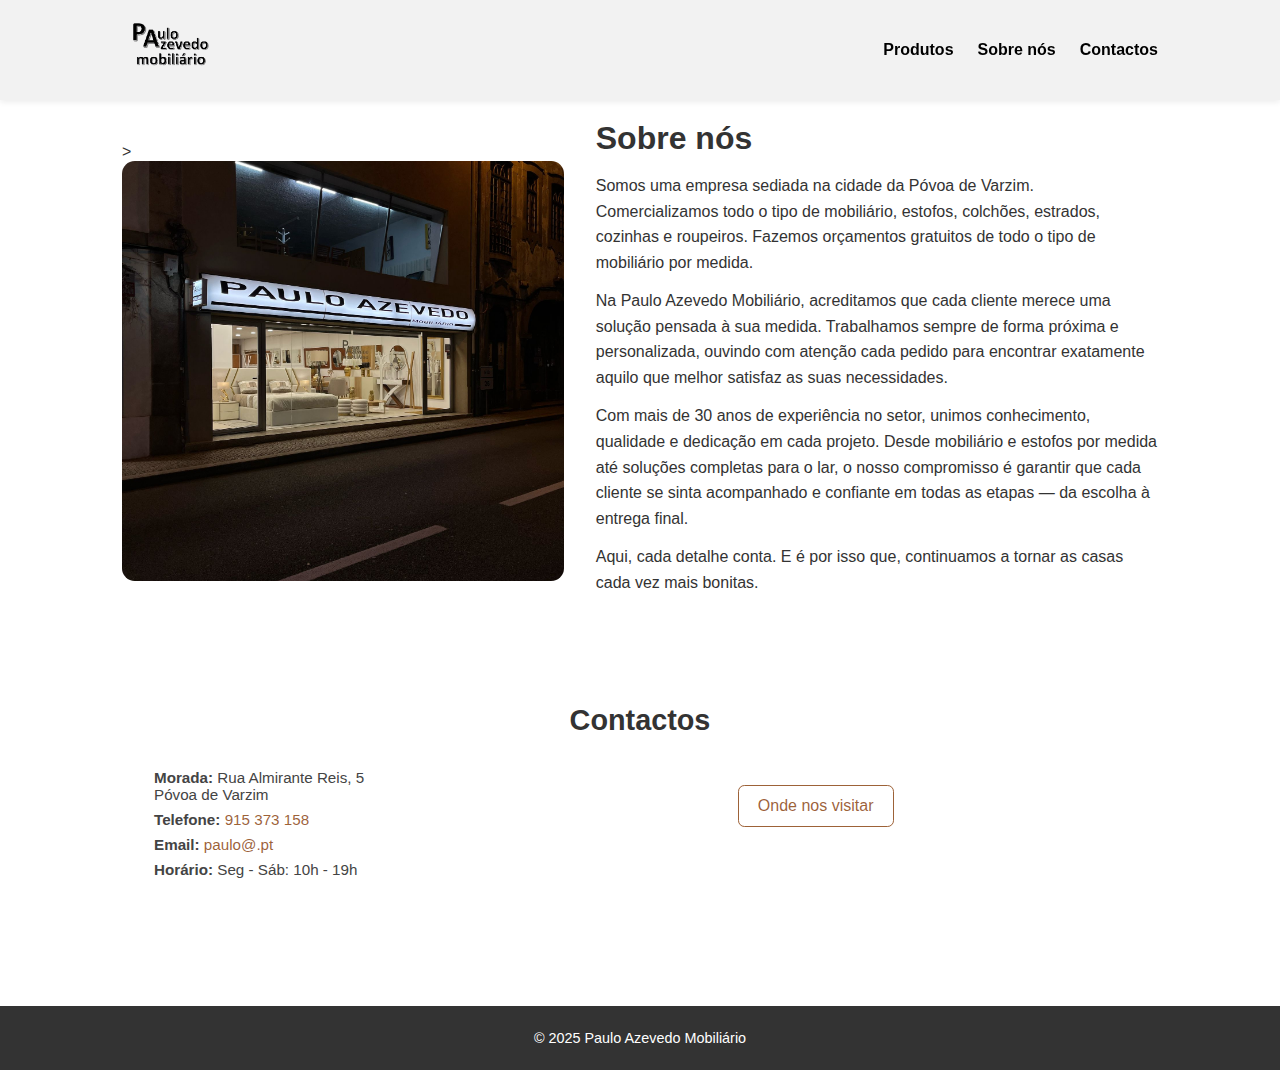
<file: Sobre.html>
<!DOCTYPE html>
<html lang="pt">
<head>
  <meta charset="UTF-8">
  <meta name="viewport" content="width=device-width, initial-scale=1.0">
  <title>Paulo Azevedo Mobiliário</title>
  <link rel="stylesheet" href="style.css">
  <link rel="icon" type="image/png" href="logoicon.png">
</head>
<body>
  <header>
    <nav class="navbar">
      <h1 class="logo">
        <a href="index.html">
          <img src="imagens/Logo.png" alt="Paulo Azevedo Mobiliário" class="logo-img">
        </a>
      </h1>

      <ul class="nav-links">
        <li><a href="produtos.html">Produtos</a></li>
        <li><a href="sobre.html">Sobre nós</a></li>
        <li><a href="#contactos">Contactos</a></li>
      </ul>
    </nav>
  </header>

  <main class="sobre-page">
    <section class="sobre-layout">
      <div class="sobre-imagem">>
        <img src="imagens/loja de lado.jpg" alt="Interior da loja Paulo Azevedo Mobiliário">
      </div>

      <div class="sobre-texto">
        <h2>Sobre nós</h2>
        <p>
          Somos uma empresa sediada na cidade da Póvoa de Varzim. 
          Comercializamos todo o tipo de mobiliário, estofos, colchões, estrados, cozinhas e roupeiros.
          Fazemos orçamentos gratuitos de todo o tipo de mobiliário por medida.                  
        </p>
        <p>
         Na Paulo Azevedo Mobiliário, acreditamos que cada cliente merece uma solução pensada à sua medida.
         Trabalhamos sempre de forma próxima e personalizada, ouvindo com atenção cada pedido para encontrar 
         exatamente aquilo que melhor satisfaz as suas necessidades.
        </p>
    
         <p>
         Com mais de 30 anos de experiência no setor, unimos conhecimento, qualidade e dedicação em cada projeto.
         Desde mobiliário e estofos por medida até soluções completas para o lar, o nosso compromisso é garantir 
         que cada cliente se sinta acompanhado e confiante em todas as etapas — da escolha à entrega final.
         </p>

         <p>
         Aqui, cada detalhe conta. E é por isso que, continuamos a tornar as casas cada vez mais bonitas.
        </p>
      </div>
    </section>

    <section id="contactos" class="contactos">
      <h3>Contactos</h3>
      <div class="contactos-grid">
        <div class="contactos-info">
          <p><strong>Morada:</strong> Rua Almirante Reis, 5<br>Póvoa de Varzim</p>
          <p><strong>Telefone:</strong> <a href="tel:351915373158">915 373 158</a></p>
          <p><strong>Email:</strong> <a href="mailto:paulo@.pt">paulo@.pt</a></p>
          <p><strong>Horário:</strong> Seg - Sáb: 10h - 19h</p>
        </div>
        <div class="contactos-mapa">
          <a href="https://www.google.com/maps/place/Paulo+Azevedo+Mobili%C3%A1rio/@41.3787193,-8.762019,17z/data=!3m1!4b1!4m6!3m5!1s0xd24468f8eae7b3b:0x39d71751914f5325!8m2!3d41.3787153!4d-8.7594441!16s%2Fg%2F11gxprtbt8?entry=ttu&g_ep=EgoyMDI1MTExMi4wIKXMDSoASAFQAw%3D%3D" target="_blank" rel="noopener">
            Onde nos visitar
          </a>
        </div>
      </div>
    </section>
  </main>

  <footer>
    <p>&copy; 2025 Paulo Azevedo Mobiliário</p>
  </footer>
</body>
</html>
</file>
<file: style.css>
:root {
  --main-color: #8b4513d7;
  --secondary-color: #f5f5f5;
  --dark: #333;
}

* {
  margin: 0;
  padding: 0;
  box-sizing: border-box;
  font-family: Arial, sans-serif;
}

body {
  background-color: #fff;
  color: #333;
  padding-top: 80px;
}

header.header-small {
  box-shadow: 0 2px 10px rgba(0, 0, 0, 0.15);
  background: #f8f8f8;
}

header.header-small .navbar {
  padding: 0.4rem 2rem;
}

header.header-small .logo-img {
  height: 40px;            
}


/* HEADER */

header {
  background: #f2f2f2;
  color: #000;
  box-shadow: 0 2px 6px rgba(0, 0, 0, 0.08);
  position: fixed;
  top: 0;
  left: 0;
  width: 100%;
  z-index: 1000;
  transition: padding 0.3s ease, box-shadow 0.3s ease, background 0.3s ease;
}

.navbar {
  max-width: 1100px;
  margin: 0 auto;
  padding: 1rem 2rem;
  display: flex;
  justify-content: space-between;
  align-items: center;
  transition: padding 0.3s ease;
}

.logo-img {
  height: 60px;
  width: auto;
  display: block;
  transition: height 0.3s ease;
}


.hero-overlay {
  width: 100%;
  height: 100%;
  background: rgba(0, 0, 0, 0.55);
  display: flex;
  justify-content: center;
  align-items: center;
}

.logo {
  margin: 0;
}

.logo a {
  display: inline-block;
}

.nav-links {
  list-style: none;
  display: flex;
  gap: 1.5rem;
}

.nav-links a {
  color: #000;
  text-decoration: none;
  font-weight: bold;
  position: relative;
}

.nav-links a::after {
  content: "";
  position: absolute;
  left: 0;
  bottom: -3px;
  width: 0;
  height: 2px;
  background: var(--main-color);
  transition: width 0.5s;
}

.nav-links a:hover::after {
  width: 100%;
}

/* HERO */

.hero {
  background-image: url("images/frente-com-luzes.jpg");
  background-repeat: no-repeat;
  background-size: cover;
  background-position: center 95%;
  background-attachment: fixed;
  height: 90vh;
  position: relative;
}


.hero-overlay {
  width: 100%;
  height: 100%;
  background: rgba(0, 0, 0, 0.55);
  display: flex;
  justify-content: center;
  align-items: center;
}

.hero-content {
  text-align: center;
  color: white;
  padding: 2rem;
  border-radius: 1rem;
}

.hero-content h2 {
  font-size: 2rem;
  margin-bottom: 1rem;
}

.hero-content p {
  font-size: 1.1rem;
  margin-bottom: 1rem;
}

.btn-primary {
  background: var(--main-color);
  color: white;
  padding: 0.9rem 1.8rem;
  text-decoration: none;
  border-radius: 0.5rem;
  display: inline-block;
  transition: background 0.3s, transform 0.2s;
}

.btn-primary:hover {
  background: #5a2e0c;
  transform: translateY(-1px);
}

/* about us */

.sobre {
  padding: 3rem 2rem;
}

.sobre-inner {
  max-width: 800px;
  margin: 0 auto;
  text-align: center;
}

.sobre h3 {
  font-size: 1.8rem;
  margin-bottom: 1rem;
}

.sobre p {
  line-height: 1.6;
}

/* photos of products */

.galeria {
  padding: 3rem 2rem;
  text-align: center;
  background: var(--secondary-color);
}

.galeria h3 {
  font-size: 2rem;
}

.galeria-subtitle {
  margin-top: 0.5rem;
  color: #666;
}

/* Showing products on main menu */

.produtos-carousel {
  max-width: 1100px;
  margin: 2rem auto 0 auto;
  overflow: hidden;
}

.produtos-track {
  display: flex;
  gap: 2rem;
  transition: transform 0.5s ease;
}

.produto {
  flex: 0 0 calc(100% / 3);
  text-align: center;
}

.produto img {
  width: 100%;
  border-radius: 0.5rem;
  object-fit: cover;
  height: 320px;
}

.produto p {
  margin-top: 0.5rem;
  font-weight: bold;
}


/* Buttons on main menu showing products */

.carousel-btn {
  border: none;
  background: rgba(0, 0, 0, 0.05);
  width: 36px;
  height: 36px;
  border-radius: 50%;
  cursor: pointer;
  font-size: 1.4rem;
  line-height: 1;
  display: flex;
  align-items: center;
  justify-content: center;
  transition: background 0.2s, transform 0.1s;
}

.carousel-btn:hover {
  background: rgba(0, 0, 0, 0.15);
  transform: translateY(-1px);
}

/* For mobile */

@media (max-width: 768px) {
  .produto {
    flex: 0 0 100%;
  }

  .produto img {
    height: 260px;
  }
}


.produto img {
  width: 100%;
  border-radius: 0.5rem;
  object-fit: cover;
  height: 400px;
}

.produto p {
  margin-top: 0.5rem;
  font-weight: bold;
}

/* Lightbox */

.lightbox {
  display: none;
  position: fixed;
  z-index: 999;
  top: 0;
  left: 0;
  width: 100vw;
  height: 100vh;
  background: rgba(0, 0, 0, 0.85);
  justify-content: center;
  align-items: center;
}

.lightbox img {
  max-width: 90%;
  max-height: 90%;
  border-radius: 10px;
  box-shadow: 0 0 20px rgba(255, 255, 255, 0.3);
  transition: transform 0.3s ease;
}

.lightbox img:hover {
  transform: scale(1.03);
}

.galeria-img {
  cursor: pointer;
  transition: transform 0.2s ease, box-shadow 0.2s ease;
}

.galeria-img:hover {
  transform: scale(1.02);
  box-shadow: 0 4px 12px rgba(0, 0, 0, 0.15);
}

/* contacts */

.contactos {
  padding: 3rem 2rem;
}

.contactos h3 {
  text-align: center;
  font-size: 1.8rem;
  margin-bottom: 2rem;
}

.contactos-grid {
  max-width: 900px;
  margin: 0 auto;
  display: grid;
  grid-template-columns: minmax(0, 2fr) minmax(0, 1fr);
  gap: 2rem;
}

.contactos-info p {
  margin-bottom: 0.5rem;
}

.contactos-info a {
  color: var(--main-color);
  text-decoration: none;
}

.contactos-info a:hover {
  text-decoration: underline;
}

.contactos-mapa a {
  display: inline-block;
  margin-top: 1rem;
  padding: 0.7rem 1.2rem;
  border-radius: 0.4rem;
  border: 1px solid var(--main-color);
  text-decoration: none;
  color: var(--main-color);
  transition: background 0.2s, color 0.2s;
}

.contactos-mapa a:hover {
  background: var(--main-color);
  color: #fff;
}

/* FOOTER */

footer {
  background: var(--dark);
  color: white;
  text-align: center;
  padding: 1.5rem;
  margin-top: 2rem;
  font-size: 0.9rem;
}

/* page for products */

.produtos-page {
  max-width: 1100px;
  margin: 0 auto;
  padding: 2rem;
}

.produtos-header {
  text-align: center;
  margin-bottom: 2rem;
}

.produtos-header h2 {
  font-size: 2rem;
  margin-bottom: 0.5rem;
}

.filtros-wrapper {
  position: sticky;
  top: 60px;
  z-index: 900;
  background: #f5f5f5;
  padding: 0.75rem 0 1rem;
  border-bottom: 1px solid #e0e0e0;
}

.filtros {
  max-width: 1100px;
  margin: 0 auto;
  display: flex;
  flex-wrap: wrap;
  gap: 0.5rem;
  justify-content: center;
}

@media (max-width: 768px) {
  .filtros-wrapper {
    top: 70px;
  }
}

.filtro-btn {
  padding: 0.5rem 1rem;
  border-radius: 999px;
  border: 1px solid var(--main-color);
  background: white;
  cursor: pointer;
  font-size: 0.9rem;
  transition: background 0.2s, color 0.2s, transform 0.1s;
}

.filtro-btn:hover {
  background: var(--main-color);
  color: #fff;
  transform: translateY(-1px);
}

.filtro-btn.active {
  background: var(--main-color);
  color: #fff;
}

.produtos-grid-page {
  margin-top: 2rem;
  display: grid;
  grid-template-columns: repeat(auto-fit, minmax(230px, 1fr));
  gap: 1.5rem;
}

.produto-card {
  background: #fff;
  border-radius: 0.8rem;
  box-shadow: 0 4px 12px rgba(0, 0, 0, 0.06);
  overflow: hidden;
  display: flex;
  flex-direction: column;
}

.produto-card:hover {
  transform: scale(1.02);
  box-shadow: 0 4px 12px rgba(0, 0, 0, 0.15);
}

.produto-card img {
  width: 100%;
  height: 180px;
  object-fit: cover;
}

.produto-card h3 {
  font-size: 1.1rem;
  margin: 0.8rem 1rem 0.3rem 1rem;
}

.produto-card p {
  font-size: 0.9rem;
  margin: 0 1rem 1rem 1rem;
  color: #555;
}

/* page for about us */

.sobre-page {
  max-width: 1100px;
  margin: 0 auto;
  padding: 2.5rem 2rem;
}

.sobre-layout {
  display: grid;
  grid-template-columns: minmax(0, 1.1fr) minmax(0, 1.4fr);
  gap: 2rem;
  align-items: center;
  margin-bottom: 3rem;
}

.sobre-imagem img {
  width: 100%;
  border-radius: 0.8rem;
  object-fit: cover;
  max-height: 420px;
}

.sobre-texto h2 {
  font-size: 2rem;
  margin-bottom: 1rem;
}

.sobre-texto p {
  line-height: 1.6;
  margin-bottom: 0.8rem;
}

.galeria-cta {
  margin-top: 2rem;
  text-align: center;
}

.galeria-cta .btn-primary {
  display: inline-block;
}

/* Page for contacts */
.contactos {
  padding: 3rem 2rem;
}

.contactos-grid {
  max-width: 1100px;
  margin: 0 auto;
  display: grid;
  grid-template-columns: minmax(0, 1.4fr) minmax(0, 1fr);
  gap: 2.5rem;
  align-items: start;
}

.contactos-mapa iframe {
  width: 100%;
  height: 350px;
  border: 0;
  border-radius: 0.6rem;
  box-shadow: 0 4px 16px rgba(0,0,0,0.08);
}

.contactos-info {
  font-size: 0.95rem;
  color: #444;
}

.contactos-label {
  font-size: 0.8rem;
  text-transform: uppercase;
  letter-spacing: 0.08em;
  color: #888;
  margin-bottom: 0.2rem;
}

.contactos-valor {
  margin-bottom: 1.2rem;
  line-height: 1.5;
}

.contactos-valor a {
  color: #333;
  text-decoration: none;
  font-weight: 500;
}

.contactos-valor a:hover {
  text-decoration: underline;
}

.contactos-nota {
  font-size: 0.8rem;
  color: #888;
}

@media (max-width: 768px) {
  .contactos-grid {
    grid-template-columns: 1fr;
  }

  .contactos {
    padding: 2.5rem 1.5rem;
  }
}



@media (max-width: 768px) {
  .sobre-layout {
    grid-template-columns: 1fr;
  }

  .sobre-page {
    padding: 2rem 1.2rem;
  }
}



@media (max-width: 768px) {
  .navbar {
    flex-direction: column;
    gap: 1rem;
  }

  .contactos-grid {
    grid-template-columns: 1fr;
  }

  .hero {
    height: 60vh;
  }
}

/* WhatsApp Floating Button */
.whatsapp-float {
  position: fixed;
  width: 65px;
  height: 65px;
  bottom: 25px;
  right: 25px;
  background-color: #25d366;
  border-radius: 50%;
  box-shadow: 0 4px 10px rgba(0,0,0,0.3);
  display: flex;
  justify-content: center;
  align-items: center;
  z-index: 9999;
  transition: transform 0.2s ease-in-out;
}

.whatsapp-float img {
  width: 35px;
  height: 35px;
}

.whatsapp-float:hover {
  transform: scale(1.1);
}
</file>
